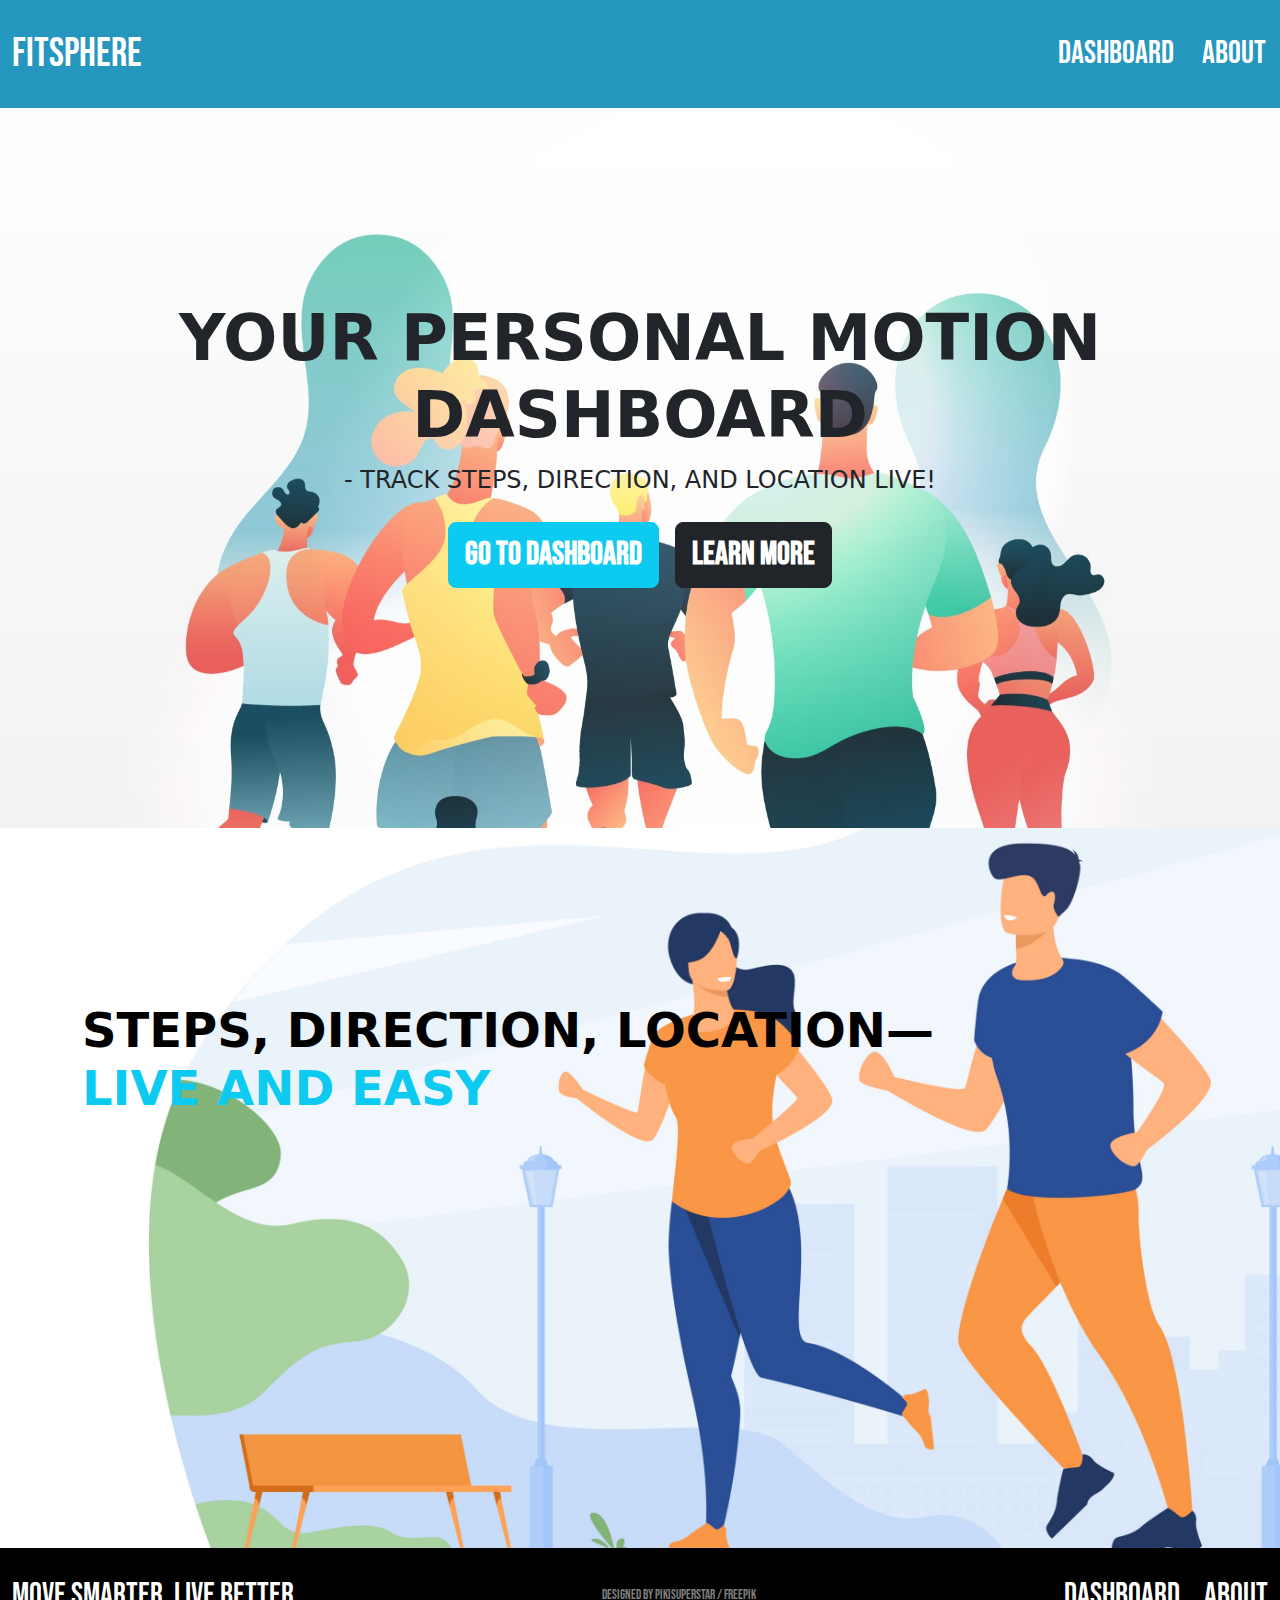
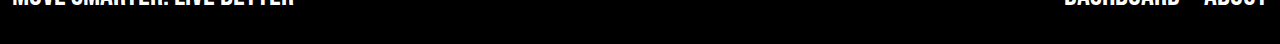
<file: index.html>
<!DOCTYPE html>
<html lang="en">
<head>
    <!-- =====================
         META & PAGE INFO
         ===================== -->
    <meta charset="UTF-8">
    <meta name="viewport" content="width=device-width, initial-scale=1.0">
    <title>FitSphere</title>

    <!-- =====================
         EXTERNAL FONTS
         ===================== -->
    <link rel="preconnect" href="https://fonts.googleapis.com">
    <link rel="preconnect" href="https://fonts.gstatic.com" crossorigin>
    <link href="https://fonts.googleapis.com/css2?family=Bebas+Neue&display=swap" rel="stylesheet">

    <!-- =====================
         CSS LIBRARIES
         ===================== -->
    <!-- Bootstrap for layout & components -->
    <link href="https://cdn.jsdelivr.net/npm/bootstrap@5.3.2/dist/css/bootstrap.min.css" rel="stylesheet">

    <!-- Animate.css for entry animations -->
    <link rel="stylesheet" href="https://cdnjs.cloudflare.com/ajax/libs/animate.css/4.1.1/animate.min.css"/>

    <!-- AOS (Animate On Scroll) -->
    <link rel="stylesheet" href="https://unpkg.com/aos@2.3.4/dist/aos.css" />

    <!-- Project-specific styles -->
    <link rel="stylesheet" href="index.css">
</head>

<body>

    <!-- ==================================================
         HEADER / NAVIGATION BAR
         ================================================== -->
    <header class="app-header py-4 animate__animated animate__fadeInDown">
        <div class="container-fluid d-flex align-items-center justify-content-between">

            <!-- Brand / Logo -->
            <div class="header-brand text-white fs-1 mb-0 animate__animated animate__fadeInLeft">
                FitSphere
            </div>

            <!-- Main navigation -->
            <nav class="d-flex gap-4 animate__animated animate__fadeInRight">
                <a href="dashboard.html" class="btn btn-brand-primary nav-link">DASHBOARD</a>
                <a href="about.html" class="btn btn-brand-secondary nav-link">ABOUT</a>
            </nav>

        </div>
    </header>


    <!-- ==================================================
         HERO SECTION — MAIN LANDING AREA
         ================================================== -->
    <div class="hero-banner hero-banner-main text-center d-flex align-items-center">
        <div class="container">
            <div class="row mb-5 justify-content-center">
                <div class="col-12 col-md-10">

                    <!-- Main headline -->
                    <h1 class="hero-title text-dark animate__animated animate__zoomIn">
                        YOUR PERSONAL MOTION DASHBOARD
                    </h1>

                    <!-- Subtitle -->
                    <p class="hero-subtitle d-block animate__animated animate__fadeInUp animate__delay-1s">
                        - TRACK STEPS, DIRECTION, AND LOCATION LIVE!
                    </p>

                    <!-- Call-to-action buttons -->
                    <div class="hero-actions mt-4 d-flex justify-content-center gap-3 animate__animated animate__fadeInUp animate__delay-2s">
                        <a href="dashboard.html" class="btn btn-lg btn-info animate__animated animate__pulse animate__infinite">
                            GO TO DASHBOARD
                        </a>
                        <a href="#" class="btn btn-lg btn-dark animate__animated animate__fadeInUp">
                            LEARN MORE
                        </a>
                    </div>

                </div>
            </div>
        </div>
    </div>


    <!-- ==================================================
         HERO SECTION — FEATURE DESCRIPTION
         ================================================== -->
    <div class="hero-banner hero-banner-secondary text-start d-flex align-items-center">
        <div class="container">

            <!-- Section headline -->
            <h1 class="display-5 fw-bolder text-uppercase text-body-emphasis animate__animated animate__fadeInLeft">
                Steps, Direction, Location—
                <span class="d-block text-info animate__animated animate__fadeInRight animate__delay-1s">
                    Live and Easy
                </span>
            </h1>

            <!-- Feature description (animated on scroll) -->
            <p class="text-uppercase text-secondary mt-4 w-50"
               data-aos="fade-up"
               data-aos-duration="1200"
               data-aos-delay="300"
               data-aos-once="true">
                SEE YOUR STEPS, HEADING, AND LOCATION UPDATE IN REAL TIME.
                ONE DASHBOARD, ALL YOUR MOTION DATA—TRACK YOUR JOURNEY,
                STAY IN CONTROL, AND MOVE SMARTER EVERY DAY.
            </p>

        </div>
    </div>


    <!-- ==================================================
         FOOTER
         ================================================== -->
    <footer class="app-footer py-4 animate__animated animate__fadeInUp">
        <div class="container-fluid d-flex align-items-center justify-content-between">

            <!-- Footer slogan -->
            <div class="footer-slogan text-white mb-0 animate__animated animate__fadeInLeft">
                MOVE SMARTER. LIVE BETTER
            </div>

            <!-- Image attribution -->
            <div class="attribution-link" style="font-size: 0.8rem;">
                <a href="http://www.freepik.com" class="text-white-50 text-decoration-none">
                    Designed by pikisuperstar / Freepik
                </a>
            </div>

            <!-- Footer navigation -->
            <nav class="d-flex gap-4 animate__animated animate__fadeInRight">
                <a href="dashboard.html" class="nav-link text-white">DASHBOARD</a>
                <a href="about.html" class="nav-link text-white">ABOUT</a>
            </nav>

        </div>
    </footer>


    <!-- ==================================================
         LEARN MORE MODAL
         ================================================== -->
    <div class="modal fade" id="learnMoreModal" tabindex="-1"
         aria-labelledby="learnMoreModalLabel" aria-hidden="true">

        <div class="modal-dialog modal-dialog-centered">
            <div class="modal-content border-0 shadow-lg">

                <!-- Modal header -->
                <div class="modal-header bg-info text-white">
                    <h5 class="modal-title" id="learnMoreModalLabel">
                        Welcome to FitSphere
                    </h5>
                    <button type="button" class="btn-close btn-close-white"
                            data-bs-dismiss="modal" aria-label="Close"></button>
                </div>

                <!-- Modal body -->
                <div class="modal-body p-4 text-center">
                    <h3 class="mb-3">Thanks for your interest!</h3>
                    <p class="text-secondary">
                        FitSphere is your all-in-one motion tracking solution.
                        We use advanced sensors to give you real-time feedback
                        on your movement, helping you reach your fitness goals faster.
                    </p>
                </div>

                <!-- Modal footer -->
                <div class="modal-footer border-0">
                    <button type="button" class="btn btn-dark w-100 py-2"
                            data-bs-dismiss="modal">
                        GOT IT!
                    </button>
                </div>

            </div>
        </div>
    </div>


    <!-- ==================================================
         JAVASCRIPT
         ================================================== -->
    <!-- Page-specific logic -->
    <script src="./index.js"></script>

    <!-- Bootstrap JS bundle -->
    <script src="https://cdn.jsdelivr.net/npm/bootstrap@5.3.2/dist/js/bootstrap.bundle.min.js"></script>

    <!-- AOS animation initialization -->
    <script src="https://unpkg.com/aos@2.3.4/dist/aos.js"></script>
    <script>
        AOS.init();
    </script>

</body>
</html>
</file>
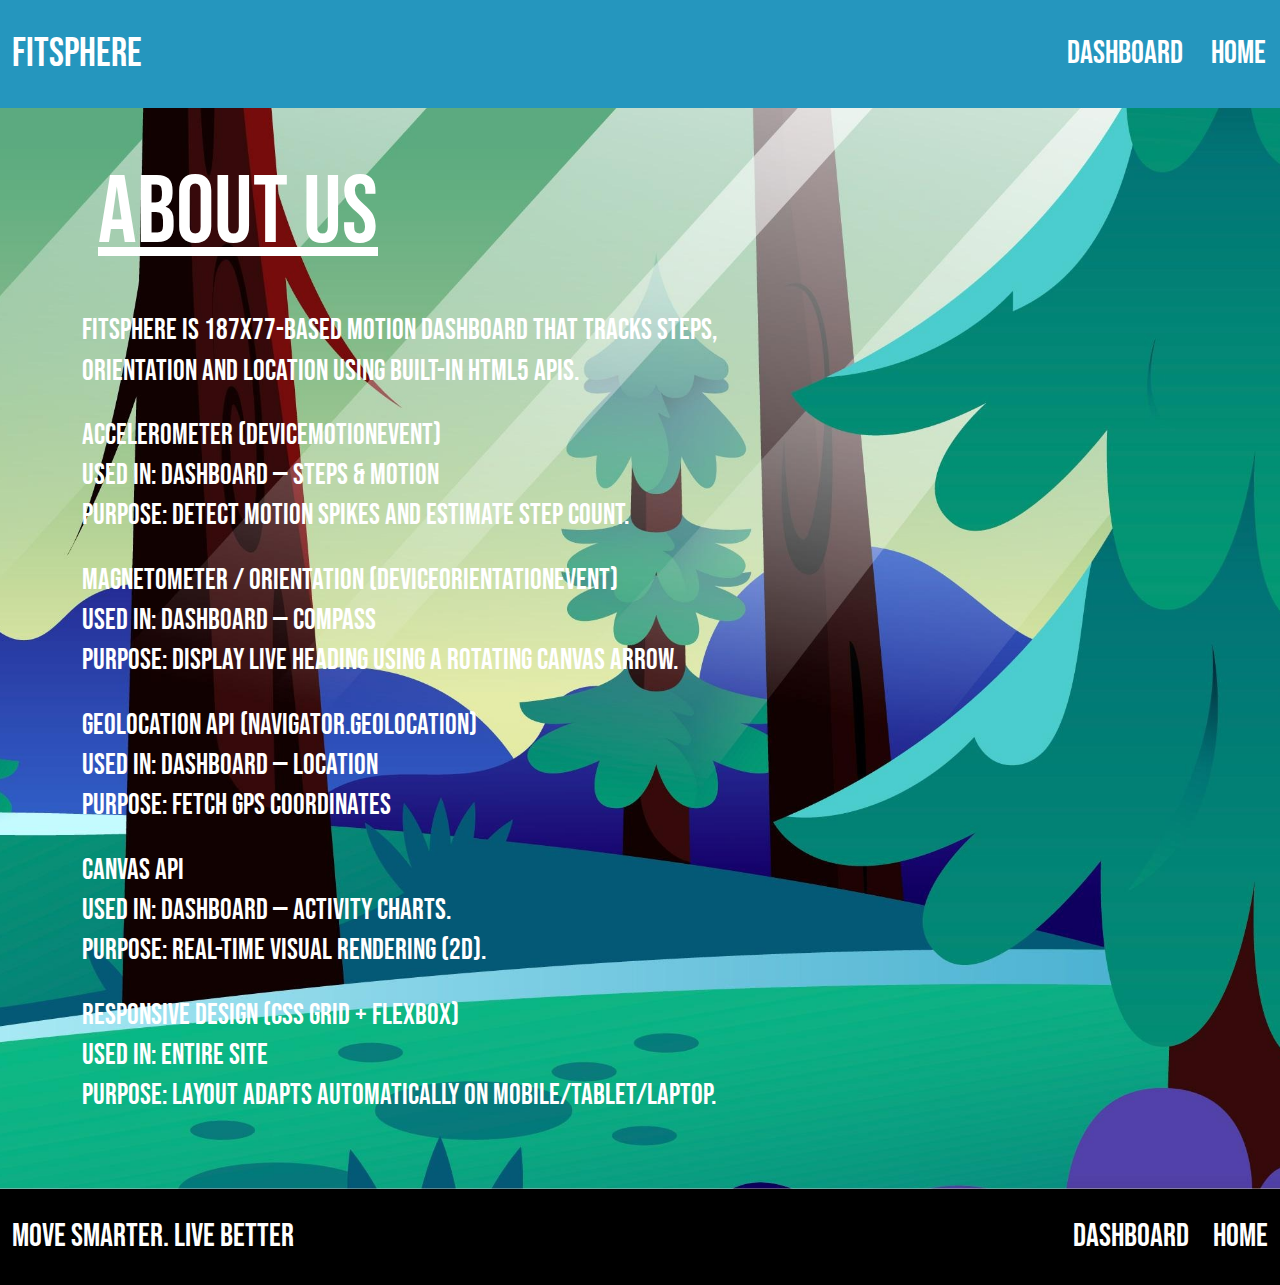
<file: about.html>
<!DOCTYPE html>
<html lang="en">
<head>
    <meta charset="UTF-8">
    <meta name="viewport" content="width=device-width, initial-scale=1.0">
    <title>FitSphere</title>

    <link rel="preconnect" href="https://fonts.googleapis.com">
    <link rel="preconnect" href="https://fonts.gstatic.com" crossorigin>
    <link href="https://fonts.googleapis.com/css2?family=Bebas+Neue&display=swap" rel="stylesheet">
    <link href="https://cdn.jsdelivr.net/npm/bootstrap@5.3.2/dist/css/bootstrap.min.css" rel="stylesheet">
     
    <link rel="stylesheet" href="about.css">
</head>
<body>
    <header class="app-header py-4">
        <div class="container-fluid d-flex align-items-center justify-content-between">
            <div class="header-brand text-white fs-1 mb-0">FitSphere</div>
            <nav class="d-flex gap-4">
                 <a href="dashboard.html" class="btn btn-brand-primary nav-link">DASHBOARD</a>
                 <a href="index.html" class="btn btn-brand-secondary nav-link">HOME</a>
            </nav>
        </div>
    </header>

    <main class="hero-banner hero-banner-main"> 
        <div class="container py-5">
            <h1 class="hero-title text-decoration-underline">
                ABOUT US
            </h1>

            <div class="about-content">
                <p>FITSPHERE IS <span class="text-highlight">187x77</span>-BASED MOTION DASHBOARD THAT TRACKS STEPS, ORIENTATION AND LOCATION USING BUILT-IN HTML5 APIS.</p>
                
                <p>ACCELEROMETER (DEVICEMOTIONEVENT)<br>
                   USED IN: DASHBOARD — <span class="text-highlight">STEPS & MOTION</span><br>
                   PURPOSE: DETECT MOTION SPIKES AND ESTIMATE STEP COUNT.</p>

                <p>MAGNETOMETER / ORIENTATION (DEVICEORIENTATIONEVENT)<br>
                   USED IN: DASHBOARD — <span class="text-highlight">COMPASS</span><br>
                   PURPOSE: DISPLAY LIVE HEADING USING A ROTATING CANVAS ARROW.</p>

                <p>GEOLOCATION API (NAVIGATOR.GEOLOCATION)<br>
                   USED IN: DASHBOARD — <span class="text-highlight">LOCATION</span><br>
                   PURPOSE: FETCH GPS COORDINATES</p>

                <p>CANVAS API<br>
                   USED IN: DASHBOARD — <span class="text-highlight">ACTIVITY CHARTS.</span><br>
                   PURPOSE: REAL-TIME VISUAL RENDERING (2D).</p>

                <p>RESPONSIVE DESIGN (CSS GRID + FLEXBOX)<br>
                   USED IN: <span class="text-highlight">ENTIRE SITE</span><br>
                   PURPOSE: LAYOUT ADAPTS AUTOMATICALLY ON MOBILE/TABLET/LAPTOP.</p>
            </div>
        </div>
    </main>

    <footer class="app-footer py-4">
        <div class="container-fluid d-flex align-items-center justify-content-between">
 
            <div class="footer-slogan text-white mb-0">MOVE SMARTER. LIVE BETTER</div>
            <nav class="d-flex gap-4">
                <a href="dashboard.html" class="nav-link text-white">DASHBOARD</a>
                <a href="index.html" class="nav-link text-white">HOME</a>
            </nav>
 
        </div>
    </footer>
    <script src="./index.js"></script>
    <script src="https://cdn.jsdelivr.net/npm/bootstrap@5.3.2/dist/js/bootstrap.bundle.min.js"></script>
</body>
</html>
</file>
<file: index.css>
/**
 * ============================================
 * FitSphere — Global Stylesheet
 * --------------------------------------------
 * Purpose:
 * - Defines global branding styles
 * - Layout styling for header, hero sections, footer
 * - Responsive behavior for tablets and phones
 *
 * Technologies:
 * - CSS3
 * - Flexbox
 * - Media Queries
 * ============================================
 */


/* =====================
   GLOBAL BRAND STYLES
   ===================== */

/* Brand typography used across headers, buttons, and footer */
.btn-brand-primary,
.btn-brand-secondary,
.btn-brand-tertiary,
.footer-slogan,
.header-brand {
    font-family: 'Bebas Neue', sans-serif;
    text-transform: uppercase;
}


/* =====================
   HEADER STYLES
   ===================== */

/* Main application header */
.app-header {
    background-color: #2596BE;
}

/* Brand title in header */
.header-brand {
    font-size: 3rem;
}


/* =====================
   NAVIGATION BUTTONS
   ===================== */

/* Shared button appearance for navigation */
.btn-brand-primary,
.btn-brand-secondary,
.btn-brand-tertiary {
    font-size: 2rem;
    color: white !important;
    background-color: transparent;
    border: 2px solid transparent;
    transition: background-color 0.2s ease-in-out,
                border-color 0.2s ease-in-out;
}

/* Primary button hover behavior */
.btn-brand-primary:hover {
    background-color: #2085A7;
    border-color: #2085A7;
}

/* Secondary button hover behavior */
.btn-brand-secondary:hover {
    border-color: white;
}

/* Tertiary button hover behavior */
.btn-brand-tertiary:hover {
    background-color: #197893;
    border-color: #197893;
}


/* =====================
   HERO SECTIONS
   ===================== */

/* Shared hero banner layout */
.hero-banner {
    width: 100%;
    min-height: 80vh;          /* Uses minimum height for responsiveness */
    padding: 40px 0;
    background-size: cover;
    background-position: center;
    background-repeat: no-repeat;
}

/* Main hero background */
.hero-banner-main {
    background-image: url('./images/Marathon-racing.JPG');
}

/* Secondary hero background */
.hero-banner-secondary {
    background-image: url('./images/couple-jogging.JPG');
}

/* Hero title styling */
.hero-title {
    font-size: 4rem;
    font-weight: bold;
}

/* Hero subtitle text */
.hero-subtitle {
    font-size: 1.5rem;
}

/* Hero action buttons */
.hero-actions a {
    color: white;
    font-weight: bold;
    font-size: 2rem;
    font-family: 'Bebas Neue', sans-serif;
    text-transform: uppercase;
}

/* Paragraph text inside secondary hero */
.hero-banner-secondary p {
    font-size: 1.5rem;
    font-weight: bold;
}


/* =====================
   FOOTER
   ===================== */

/* Footer container */
.app-footer {
    background-color: black;
    font-family: 'Bebas Neue', sans-serif;
}

/* Footer slogan text */
.footer-slogan {
    font-size: 2rem;
}

/* Footer navigation links */
.app-footer nav a {
    font-size: 2rem;
    transition: color 0.2s ease-in-out;
}

/* Footer link hover effect */
.app-footer nav a:hover {
    color: #2596BE !important;
}


/* ============================================
   RESPONSIVE DESIGN
   --------------------------------------------
   Breakpoints:
   - Tablets & large phones (≤ 992px)
   - Phones (≤ 768px)
   - Small phones (≤ 480px)
   ============================================ */


/* Tablets and large phones */
@media (max-width: 992px) {

    .header-brand {
        font-size: 2.5rem;
    }

    nav a.btn {
        font-size: 1.6rem;
    }

    .hero-title {
        font-size: 3rem;
    }

    .hero-subtitle {
        font-size: 1.2rem;
    }

    .hero-actions a {
        font-size: 1.5rem;
    }

    .hero-banner-secondary p {
        width: 80% !important;
        font-size: 1.3rem;
    }
}


/* Standard phones */
@media (max-width: 768px) {

    .app-header .container-fluid {
        flex-direction: column;
        gap: 20px;
        text-align: center;
    }

    nav {
        flex-wrap: wrap;
        justify-content: center;
    }

    .hero-banner {
        min-height: 60vh;
        padding: 30px 10px;
    }

    .hero-title {
        font-size: 2.5rem;
    }

    .hero-subtitle {
        font-size: 1rem;
    }

    .hero-actions {
        flex-direction: column;
    }

    .hero-actions a {
        width: 100%;
        max-width: 250px;
        font-size: 1.4rem;
    }

    .hero-banner-secondary p {
        width: 100% !important;
        font-size: 1.2rem;
    }

    .footer-slogan,
    .app-footer nav a {
        font-size: 1.5rem;
    }

    .app-footer .container-fluid {
        flex-direction: column;
        gap: 15px;
        text-align: center;
    }
}


/* Small phones */
@media (max-width: 480px) {

    .header-brand {
        font-size: 2rem;
    }

    nav a.btn {
        font-size: 1.2rem;
    }

    .hero-title {
        font-size: 2rem;
    }

    .hero-subtitle {
        font-size: 0.9rem;
    }

    .hero-banner-secondary p {
        font-size: 1rem;
    }

    .footer-slogan,
    .app-footer nav a {
        font-size: 1.2rem;
    }
}
</file>
<file: about.css>
/* ---------------------------------------------- */
/* GLOBAL DEFAULTS                                */
/* ---------------------------------------------- */

* {
    margin: 0;
    padding: 0;
    box-sizing: border-box;
}

html, body {
    max-width: 100%;
    overflow-x: hidden;
}

/* Keep your existing body styles but enhance them */
body {
    font-family: 'Bebas Neue', sans-serif;
    width: 100%;
    overflow-x: hidden !important;
    position: relative;
}


/* Apply Bebas Neue to all button-like links */
.btn-brand-primary,
.btn-brand-secondary,
.btn-brand-tertiary,
.footer-slogan,
.header-brand {
    font-family: 'Bebas Neue', sans-serif;
    text-transform: uppercase;
}

/* ---------------------------------------------- */
/* HEADER                                         */
/* ---------------------------------------------- */

.app-header {
    background-color: #2596BE;
}

.header-brand {
    font-size: 3rem;
}

.btn-brand-primary,
.btn-brand-secondary,
.btn-brand-tertiary {
    font-size: 2rem;
    color: white !important;
    background-color: transparent;
    border: 2px solid transparent;
    transition: background-color 0.2s, border-color 0.2s;
}

/* Button hover styles */
.btn-brand-primary:hover {
    background-color: #2085A7;
    border-color: #2085A7;
}

.btn-brand-secondary:hover {
    background-color: transparent;
    border-color: white;
}

.btn-brand-tertiary:hover {
    background-color: #197893;
    border-color: #197893;
}

/* ---------------------------------------------- */
/* HERO                                           */
/* ---------------------------------------------- */

.hero-banner {
    width: 100%;
    height: auto;
    min-height: 100vh;
    background-image: url("./images/tree-landscape.JPG");
    background-size: cover;
    background-position: center;
    background-repeat: no-repeat;
    display: flex;
    align-items: flex-start;
    justify-content: flex-start;
}

.hero-title {
    font-size: 6rem;
    font-family: 'Bebas Neue', sans-serif;
    text-transform: uppercase;
    color: white;
    display: inline-block;
    padding: 0 1rem;
    margin-bottom: 2.5rem;
}

/* ---------------------------------------------- */
/* ABOUT CONTENT                                  */
/* ---------------------------------------------- */

.about-content {
    font-family: 'Bebas Neue', sans-serif;
    color: white;
    font-size: 1.8rem;
    line-height: 1.4;
    max-width: 65%;
}

.about-content p {
    margin-bottom: 1.5rem;
}

.about-content .text-highlight {
    color: white;
}

/* ---------------------------------------------- */
/* FOOTER                                         */
/* ---------------------------------------------- */

.app-footer {
    background-color: black;
    font-family: 'Bebas Neue', sans-serif;
}

.footer-slogan {
    font-size: 2rem;
}

.app-footer nav a {
    font-size: 2rem;
    transition: color 0.2s;
}

.app-footer nav a:hover {
    color: #2596BE !important;
}

/* ---------------------------------------------- */
/* RESPONSIVE FIXES – TABLETS / SMALL LAPTOPS     */
/* ---------------------------------------------- */

@media (max-width: 992px) {
    .hero-title {
        font-size: 4.5rem;
    }

    .about-content {
        max-width: 80%;
        font-size: 1.6rem;
    }

    .btn-brand-primary,
    .btn-brand-secondary,
    .btn-brand-tertiary {
        font-size: 1.6rem;
    }

    .header-brand {
        font-size: 2.2rem;
    }
}

/* ---------------------------------------------- */
/* RESPONSIVE FIXES – ANDROID PHONES              */
/* ---------------------------------------------- */

@media (max-width: 768px) {
    .hero-banner {
        padding-top: 3rem;
        height: auto;
        min-height: 100vh;
    }

    .hero-title {
        font-size: 3.2rem;
        margin-bottom: 1rem;
    }

    .about-content {
        max-width: 100%;
        font-size: 1.4rem;
        line-height: 1.3;
    }

    .btn-brand-primary,
    .btn-brand-secondary,
    .btn-brand-tertiary {
        font-size: 1.4rem;
        padding: 0.3rem 0.8rem;
    }

    .footer-slogan {
        font-size: 1.4rem;
    }
}

/* ---------------------------------------------- */
/* RESPONSIVE FIXES – SMALL PHONES                */
/* ---------------------------------------------- */

@media (max-width: 480px) {
    .header-brand {
        font-size: 1.8rem;
    }

    .hero-title {
        font-size: 2.4rem;
    }

    .about-content {
        font-size: 1.3rem;
        line-height: 1.25;
    }

    .app-footer nav a {
        font-size: 1.3rem;
    }

    .footer-slogan {
        font-size: 1.2rem;
    }

    nav.d-flex.gap-4 {
        gap: 1rem !important;
    }
}
</file>
